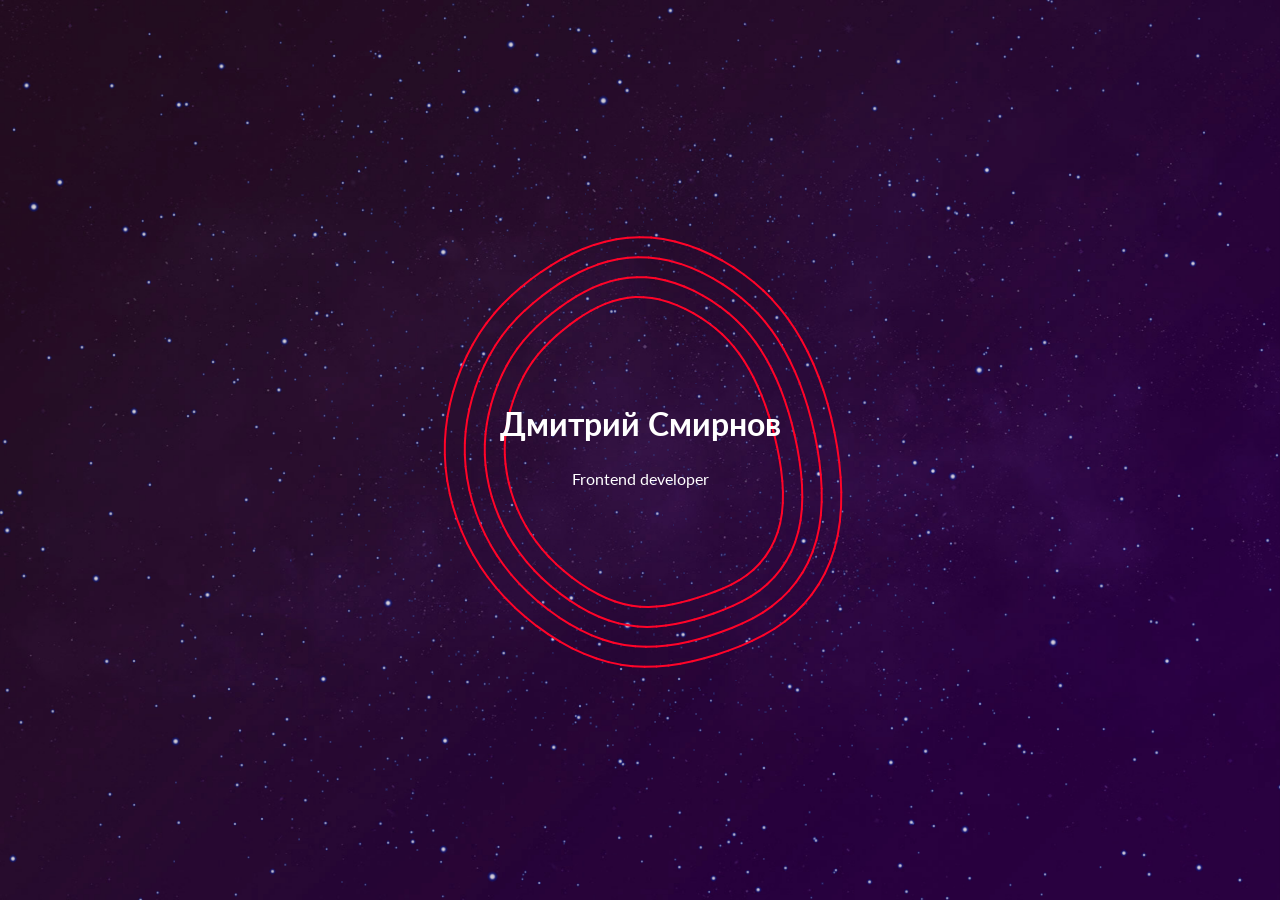
<file: index.html>
<!DOCTYPE html>
<html lang="en">

<head>
    <meta charset="UTF-8">
    <meta name="viewport" content="width=device-width, initial-scale=1.0">
    <meta http-equiv="X-UA-Compatible" content="ie=edge">
    <title>Frontend / UI / UX / Animation</title>
    <link rel="stylesheet" href="css/style.css">

    <link href="https://fonts.googleapis.com/css?family=Lato:400,400i,700,700i&display=swap" rel="stylesheet">
    <meta property="og:title" content="Developer card" />
    <meta property="og:url" content="https://7mirnoff.github.io/" />
    <meta property="og:image" content="assets/img/view.png" />
</head>

<body class="no-scroll">
    <div class="container-stars"></div>
    <div class="container">
        <h1 class="container__hello">Дмитрий Смирнов</h1>
        <p class="container__description">Frontend developer</p>
    </div>
    <script src="js/vendors.js"></script>
    <script src="js/bundle.js"></script>
</body>

</html>
</file>
<file: css/style.css>
/*! normalize.css v8.0.1 | MIT License | github.com/necolas/normalize.css */html{line-height:1.15;-webkit-text-size-adjust:100%}main{display:block}h1{font-size:2em;margin:.67em 0}hr{box-sizing:content-box;height:0;overflow:visible}pre{font-family:monospace,monospace;font-size:1em}a{background-color:transparent}abbr[title]{border-bottom:none;text-decoration:underline;-webkit-text-decoration:underline dotted;text-decoration:underline dotted}b,strong{font-weight:bolder}code,kbd,samp{font-family:monospace,monospace;font-size:1em}small{font-size:80%}sub,sup{font-size:75%;line-height:0;position:relative;vertical-align:baseline}sub{bottom:-.25em}sup{top:-.5em}img{border-style:none}button,input,optgroup,select,textarea{font-family:inherit;font-size:100%;line-height:1.15;margin:0}button,input{overflow:visible}button,select{text-transform:none}[type=button],[type=reset],[type=submit],button{-webkit-appearance:button}[type=button]::-moz-focus-inner,[type=reset]::-moz-focus-inner,[type=submit]::-moz-focus-inner,button::-moz-focus-inner{border-style:none;padding:0}[type=button]:-moz-focusring,[type=reset]:-moz-focusring,[type=submit]:-moz-focusring,button:-moz-focusring{outline:1px dotted ButtonText}fieldset{padding:.35em .75em .625em}legend{box-sizing:border-box;color:inherit;display:table;max-width:100%;padding:0;white-space:normal}progress{vertical-align:baseline}textarea{overflow:auto}[type=checkbox],[type=radio]{box-sizing:border-box;padding:0}[type=number]::-webkit-inner-spin-button,[type=number]::-webkit-outer-spin-button{height:auto}[type=search]{-webkit-appearance:textfield;outline-offset:-2px}[type=search]::-webkit-search-decoration{-webkit-appearance:none}::-webkit-file-upload-button{-webkit-appearance:button;font:inherit}details{display:block}summary{display:list-item}[hidden],template{display:none}body,html{box-sizing:border-box}*,:after,:before{box-sizing:inherit}body{min-width:320px;margin:0;padding:0;height:100vh;font-family:Lato,Arial,Helvetica,sans-serif;background-color:#29102e}.no-scroll{overflow:hidden;height:100%}img{max-width:100%;height:auto}a{color:inherit;text-decoration:none}.visually-hidden{position:absolute;width:1px;height:1px;margin:-1px;border:0;padding:0;white-space:nowrap;-webkit-clip-path:inset(100%);clip-path:inset(100%);clip:rect(0 0 0 0);overflow:hidden}h1{text-align:center}.container-stars{position:fixed;top:0;left:0;background-image:url(../../assets/img/bg.jpg);height:100vh;width:100vw;background-position:50%;background-size:cover}.container,.container-stars canvas{position:absolute;top:0;left:0}.container{right:0;max-width:1240px;padding-left:40px;padding-right:40px;height:100vh;color:#fff;-ms-flex-direction:column;flex-direction:column;-ms-flex-wrap:wrap;flex-wrap:wrap}.container,.container__hello{margin:0 auto;display:-ms-flexbox;display:flex;-ms-flex-pack:center;justify-content:center;-ms-flex-align:center;align-items:center}.container__hello{text-align:center;font-size:2em;height:1.8em;padding-left:14px;padding-right:14px}@media (max-width:768px){h1{font-size:20px}}
</file>
